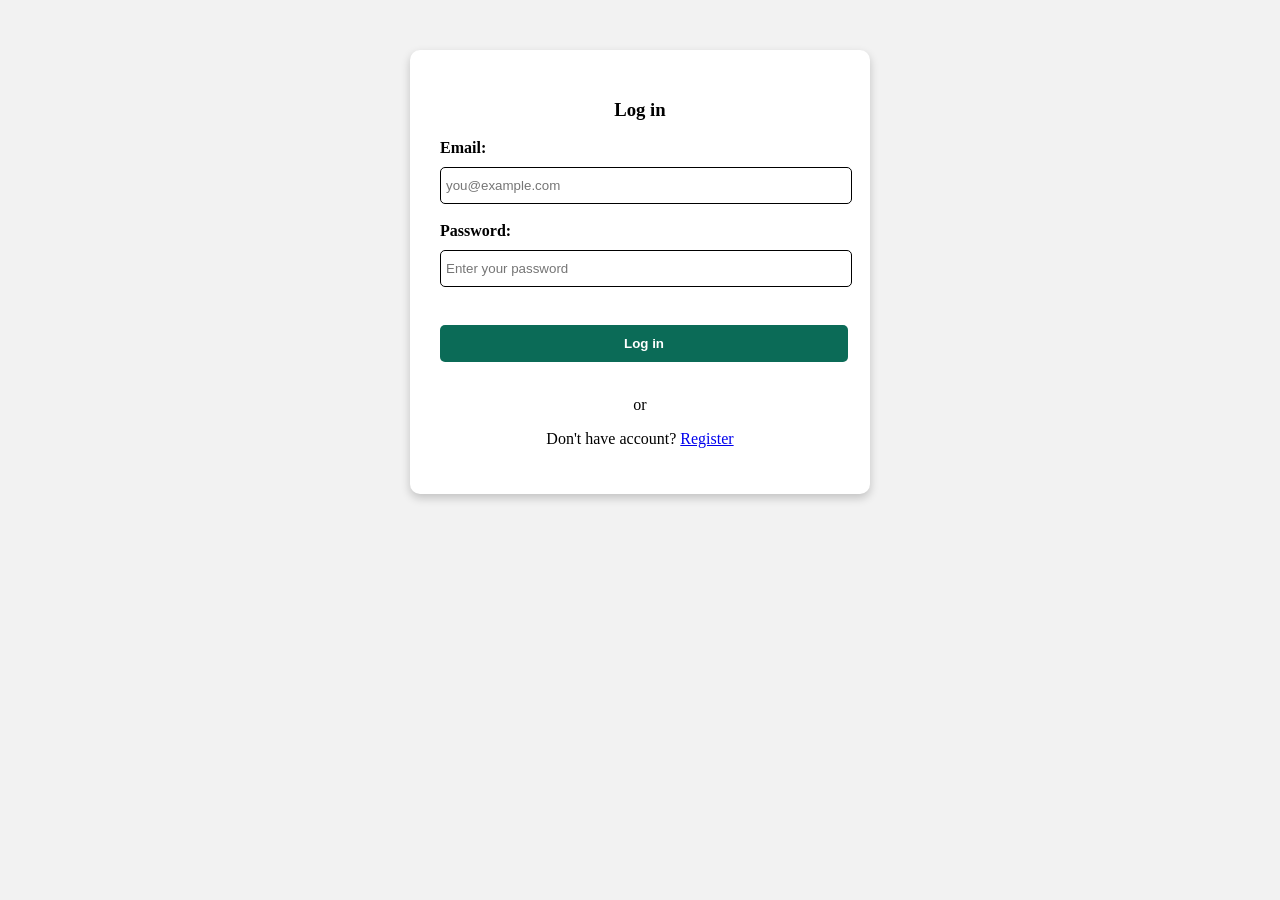
<file: index.html>
<!doctype html>
<html lang="en">
  <head>
    <meta charset="UTF-8" />
    <meta name="viewport" content="width=device-width, initial-scale=1.0" />
    <title>Document</title>
    <link rel="stylesheet" href="style.css" />
  </head>
  <body>
    <div class="card">
      <form method="POST">
        <h3 style="text-align: center">Log in</h3>
        <label for="email">Email:</label>
        <br />
        <input
          class="details"
          type="email"
          id="email"
          name="email"
          placeholder="you@example.com"
          required
        />
        <br /><br />
        <label for="password">Password:</label>
        <br />
        <input
          class="details"
          type="password"
          id="password"
          name="password"
          placeholder="Enter your password"
          required
        />
        <br />
        <br />
        <button type="submit" class="login">Log in</button>
        <br /><br />
        <p style="text-align: center">or</p>
        <p style="text-align: center;">Don't have account? <a href="register.html">Register</a></p>
      </form>
    </div>
  </body>
</html>
</file>
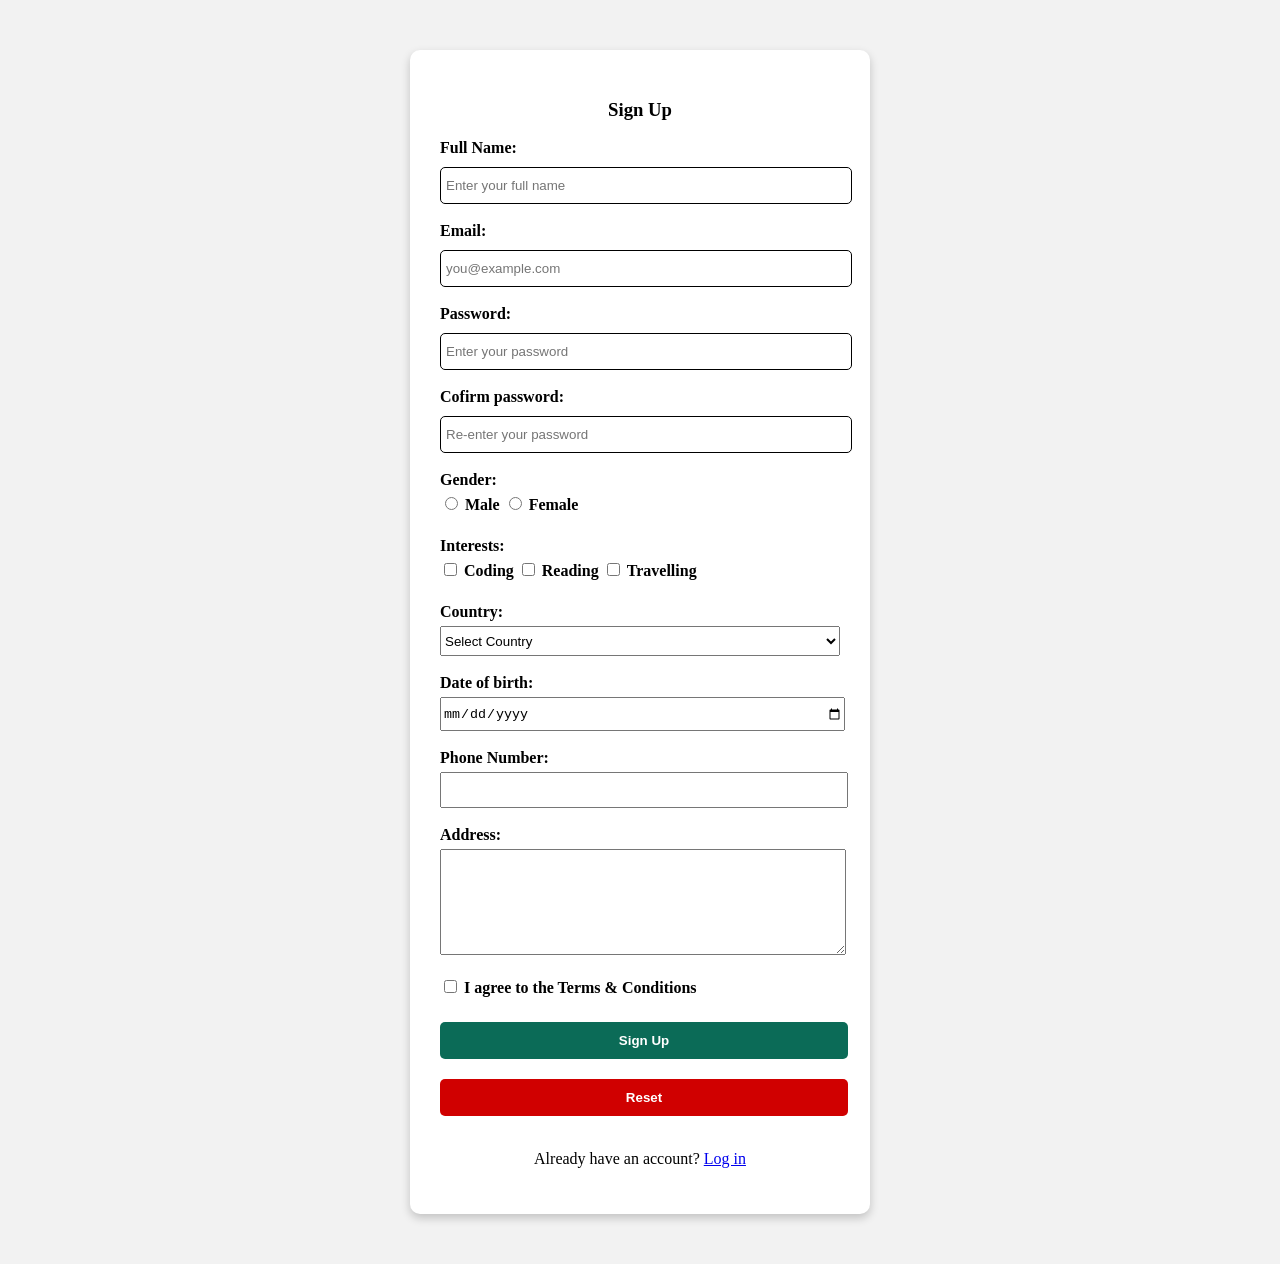
<file: register.html>
<!doctype html>
<html lang="en">
  <head>
    <meta charset="UTF-8" />
    <meta name="viewport" content="width=device-width, initial-scale=1.0" />
    <title>Document</title>
    <link rel="stylesheet" href="style.css" />
  </head>
  <body>
    <div class="card">
      <form method="POST">
        <h3 style="text-align: center">Sign Up</h3>
        <label for="fullname"> Full Name: </label>
        <br />
        <input class="details" type="text" id="fullname" name="fullname" placeholder="Enter your full name" required />
        <br /><br />
        <label for="email"> Email: </label>
        <br />
        <input class="details" type="email" placeholder="you@example.com" required/>
        <br /><br />
        <label for="password"> Password: </label>
        <br />
        <input class="details" type="password" placeholder="Enter your password" required/>
        <br />
        <br />
        <label for="confirm-password"> Cofirm password: </label>
        <br />
        <input class="details" type="password" placeholder="Re-enter your password"/>
        <br />
        <br />
        
        <label>Gender:</label>
        <br>
        
        <input type="radio" id="male" name="gender" value="male" required>
        <label for="male">Male</label>
        <input type="radio" id="female" name="gender" value="female">
        <label for="female">Female</label>
        <br><br>
        <label>Interests:</label>
        <br>
        <input type="checkbox" name="interests[]" id="coding" value="Coding">
        <label for="coding">Coding</label>
        <input type="checkbox" name="interests[]" id="reading" value="Reading">
        <label for="Reading">Reading</label>
        <input type="checkbox" name="interests[]" id="travelling" value="Travelling">
        <label for="Travelling">Travelling</label>
        <br><br>
        <label for="country">Country:</label>
        <br>
        <select class="Checkbox" name="country" id="country" required>
          <option value="">Select Country</option>
          <option value="Bangladesh">Bangladesh</option>
          <option value="India">India</option>
          <option value="USA">USA</option>
          <option value="UK">UK</option>
        </select>
        <br><br>
        <label for="dob">Date of birth:</label>
        <br>
        <input class="Checkbox" type="date" required>
        <br><br>
        <label for="phone">Phone Number:</label>
        <br>
        <input class="Checkbox" type="tel" required>
        <br><br>
        <label for="address">Address:</label>
        <br>
        <textarea id="address" name="address" style="height: 100px;width: 100%;"></textarea>
        <br><br>
        <input type="checkbox" id="terms" name="terms" value="accepted" required>
        <label>I agree to the Terms & Conditions</label>
        <button type="submit" class="login">Sign Up</button>
        <button type="reset" class="reset">Reset</button>
        <br />
        <br />
        <p style="text-align: center">
          Already have an account? <a href="index.html">Log in</a>
        </p>
      </form>
    </div>
  </body>
</html>
</file>
<file: style.css>
body{
    background-color: #f2f2f2;
    font-family: 'Times New Roman';
}
.card{
    width: 400px;
    background-color: white;
    padding: 30px;
    margin: 50px auto;
    border-radius: 10px;
    box-shadow: 0 4px 10px rgba(0,0,0,0.2);
    
}
.card label{
    font-weight: bold;
    display: inline-block;
    margin-bottom: 5px;
}
.Checkbox{
    height: 30px;
    width: 100%;
}
.details{
    width: 100%;
    height: 25px;
    margin-top: 5px;
    border-radius: 5px;
    border: 1.5px solid;
    padding: 5px;
}
.login{
    margin-top: 20px;
    width: 102%;
    height: 37px;
    background-color: #0B6B57;
    color:white;
    font-weight: bold;
    border: none;
    border-radius: 5px;
}
.reset{
    margin-top: 20px;
    width: 102%;
    height: 37px;
    background-color: rgb(208, 0, 0);
    color:white;
    font-weight: bold;
    border: none;
    border-radius: 5px;
}
.register{
    width: 102%;
    height: 37px;
    background-color:white;
    color:black;
    font-weight: bold;
    border: 1.5px solid;
    border-radius: 5px;
}
</file>
